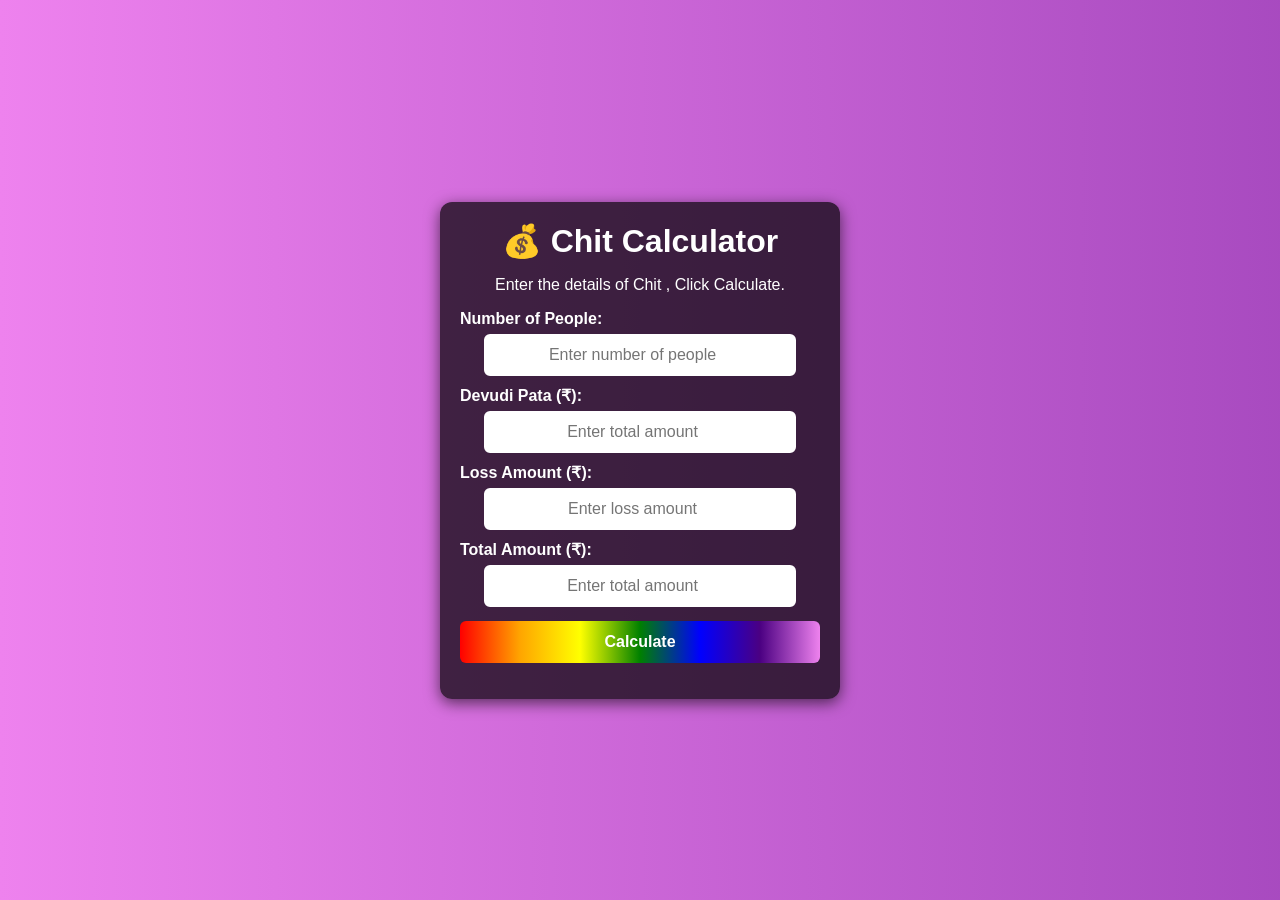
<file: Javascript/chitcalculator/index.html>
<!DOCTYPE html>
<html lang="en">
  <head>
    <meta charset="UTF-8" />
    <meta name="viewport" content="width=device-width, initial-scale=1.0" />
    <title>Chit Split Calculator</title>

    <!-- External CSS file -->
    <link rel="stylesheet" href="style.css" />
  </head>
  <body>
    <!-- Wrapper to center everything -->
    <div id="wrapper">
      <h1>💰 Chit Calculator</h1>
      <p>Enter the details of Chit , Click Calculate.</p>

      <!-- Calculator Form -->
      <form id="chitForm" autocomplete="off">
        <!-- Number of People Input -->
        <label for="numPeople">Number of People:</label>
        <input
          type="number"
          id="numPeople"
          placeholder="Enter number of people"
          min="10"
          required
        />
        <!-- Total Amount Input -->
        <label for="devudiPata">Devudi Pata (₹):</label>
        <input
          type="number"
          id="devudiPata"
          placeholder="Enter total amount"
          min="1000"
          required
        />
        <!-- Number of Loss Amount Input -->
        <label for="lossAmount">Loss Amount (₹):</label>
        <input
          type="number"
          id="lossAmount"
          placeholder="Enter loss amount"
          min="1000"
          required
        />
        <!-- Number of Total Amount in Input -->
        <label for="totalAmount">Total Amount (₹):</label>
        <input
          type="number"
          id="totalAmount"
          placeholder="Enter total amount"
          min="1000"
          required
        />

        <!-- Submit Button -->
        <input type="submit" id="calculateBtn" value="Calculate" />
      </form>

      <!-- Result Section -->
      <div class="result" id="resultBox" aria-live="polite">
        <p1 id="output"></p1>
      </div>
    </div>

    <!-- Popup Modal -->
    <div id="popup" class="popup">
      <div class="popup-content">
        <span id="closePopup" class="close">&times;</span>
        <p1 id="popupMessage"></p1>
      </div>
    </div>

    <!-- External JS file -->
    <script src="chitCalculator.js"></script>
  </body>
</html>
</file>
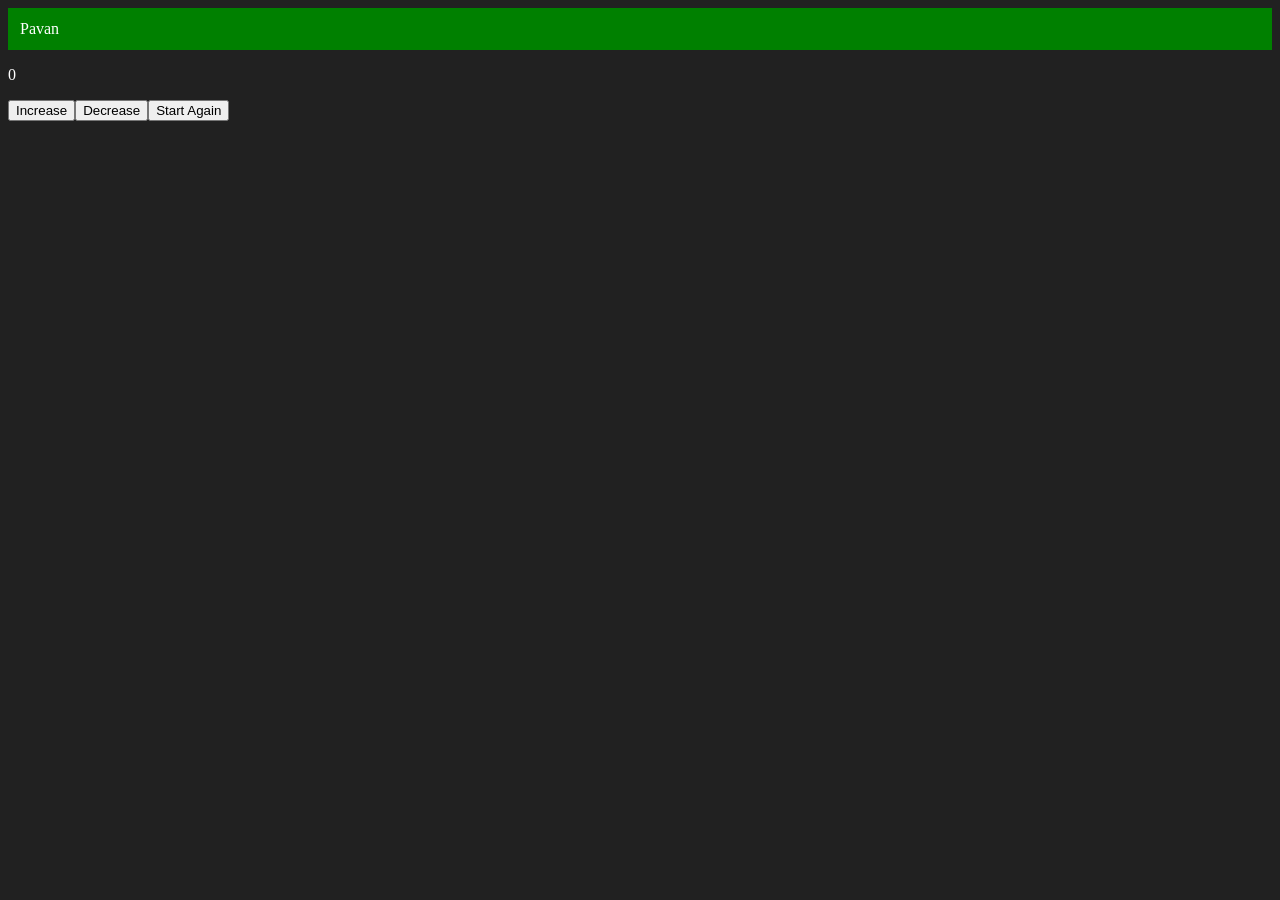
<file: Javascript/one.dom.htm>
<!DOCTYPE html>
 <html lang="en">
 <head>
    <meta charset="UTF-8">
    <meta name="viewport" content="width=device-width, initial-scale=1.0">
    <title>Pavan </title>
 </head>
 <body style="background-color: #212121 ; color: #fff;">

</body>
<script>
    const div = document.createElement('div');
    console.log(div);
    div.className = "main";
    div.id = Math.round(Math.random() * 10 + 1)
    div.setAttribute('title', 'generated title');
    div.style.backgroundColor = "green";
    div.style.padding = "12px";
    // div.innerText = "Pavan";

    const addText = document.createTextNode("Pavan");
    div.appendChild(addText);
    document.body.appendChild(div);

            // Create display
            const p = document.createElement("p");
            p.textContent = 0;
            document.body.appendChild(p);

            // Create Increase button
            const incBtn = document.createElement("button");
            incBtn.textContent = "Increase";
            incBtn.addEventListener("click", () => {
            p.textContent = Number(p.textContent) + 1;
            });
            document.body.appendChild(incBtn);

            // Create Decrease button
            const decBtn = document.createElement("button");
            decBtn.textContent = "Decrease";
            decBtn.addEventListener("click", () => {
            p.textContent = Number(p.textContent) - 1;
            });
            document.body.appendChild(decBtn);

            // Create Reset button
            const resetBtn = document.createElement("button");
            resetBtn.textContent = "Start Again";
            resetBtn.addEventListener("click", () => {
            p.textContent = 0;
            });
            document.body.appendChild(resetBtn);


</script>

</html>
</file>
<file: Javascript/chitcalculator/style.css>
/* Reset + font setup */
body {
  font-family: Arial, sans-serif;
  margin: 0;
  height: 100vh;
  display: flex;
  align-items: center;
  justify-content: center;

  /* Rainbow animated background */
  background: linear-gradient(
    270deg,
    red,
    orange,
    yellow,
    green,
    blue,
    indigo,
    violet
  );
  background-size: 1400% 1400%;

  animation: rainbowMove 20s linear infinite;
}

/* Keyframes for moving rainbow */
@keyframes rainbowMove {
  0% {
    background-position: 0% 50%;
  }
  50% {
    background-position: 100% 50%;
  }
  100% {
    background-position: 0% 50%;
  }
}

/* Center wrapper box */
#wrapper {
  background: rgba(0, 0, 0, 0.7); /* semi-transparent to show rainbow */
  padding: 20px;
  border-radius: 12px;
  width: 360px;
  text-align: center;
  box-shadow: 0 4px 15px rgba(0, 0, 0, 0.6);
}


/* h1 {
  margin-top: 0;
  margin-bottom: 10px;
  background: linear-gradient(
    90deg,
    red,
    orange,
    yellow,
    green,
    blue,
    indigo,
    violet
  );
  -webkit-background-clip: text;
  background-clip: text;
  -webkit-text-fill-color: transparent;
  animation: rainbowText 5s linear infinite;
  background-size: 400%;
} */

h1 {
  margin-top: 0;
  margin-bottom: 10px;
  color: #ffffff; /* white text */
  background: none; /* remove gradient */
  -webkit-background-clip: initial;
  background-clip: initial;
  -webkit-text-fill-color: initial;
  animation: none; /* remove rainbow animation */
}

/* Rainbow text animation */
@keyframes rainbowText {
  0% {
    background-position: 0%;
  }
  100% {
    background-position: 100%;
  }
}

p {
  margin-bottom: 16px;
   color: #fff; 
}

p1 {
  margin-bottom: 16px;
}

/* Labels */
label {
  display: block;
  text-align: left;
  margin-top: 10px;
  font-weight: 600;
  color: #fff;
}

/* Input fields */
input[type='number'] {
  width: 80%;
  padding: 10px;
  border-radius: 6px;
  border: 2px solid #fff;
  margin-top: 6px;
  text-align: center;
  font-size: 16px;
  background: #fff;
  color: #000;
}

/* Button */
#calculateBtn {
  width: 100%;
  padding: 12px;
  margin-top: 14px;
  border: none;
  border-radius: 6px;
  background: linear-gradient(
    90deg,
    red,
    orange,
    yellow,
    green,
    blue,
    indigo,
    violet
  );
  color: #fff;
  font-size: 16px;
  cursor: pointer;
  font-weight: bold;
  transition: transform 0.2s, border-color 0.2s;
}

#calculateBtn:hover {
  transform: scale(1.05);
  border-color: #000000;
}


/* Result area */
.result {
  margin-top: 16px;
  font-size: 16px;
  color: #fff;
}

/* Error message in red */
.error {
  color: #ff6666;
  font-weight: bold;
}

/* Popup background */
.popup {
  display: none;
  position: fixed;
  z-index: 1000;
  left: 0;
  top: 0;
  width: 100%;
  height: 100%;
  background: rgba(0, 0, 0, 0.5);
}

/* Rainbow text for amounts */
.rainbow-text {
  font-size: 3em; /* big for main amount */
  font-weight: bold;
  background: linear-gradient(
    90deg,
    red,
    orange,
    yellow,
    green,
    blue,
    indigo,
    violet
  );
  background-size: 400%;
  -webkit-background-clip: text;
  background-clip: text;
  -webkit-text-fill-color: transparent;
  animation: rainbowText 5s linear infinite;
}

/* Smaller rainbow for remaining amount */
.rainbow-small {
  font-size: 1.5em;
  font-weight: bold;
  background: linear-gradient(
    90deg,
    red,
    orange,
    yellow,
    green,
    blue,
    indigo,
    violet
  );
  background-size: 400%;
  -webkit-background-clip: text;
  background-clip: text;
  -webkit-text-fill-color: transparent;
  animation: rainbowText 5s linear infinite;
}

/* Popup box */
.popup-content {
  background: #fff;
  color: #333;
  margin: 15% auto;
  padding: 20px;
  border-radius: 10px;
  width: 300px;
  text-align: center;
  font-family: Arial, sans-serif;
  box-shadow: 0 5px 15px rgba(0, 0, 0, 0.3);
}

.close {
  float: right;
  font-size: 22px;
  cursor: pointer;
  color: red;
}
</file>
